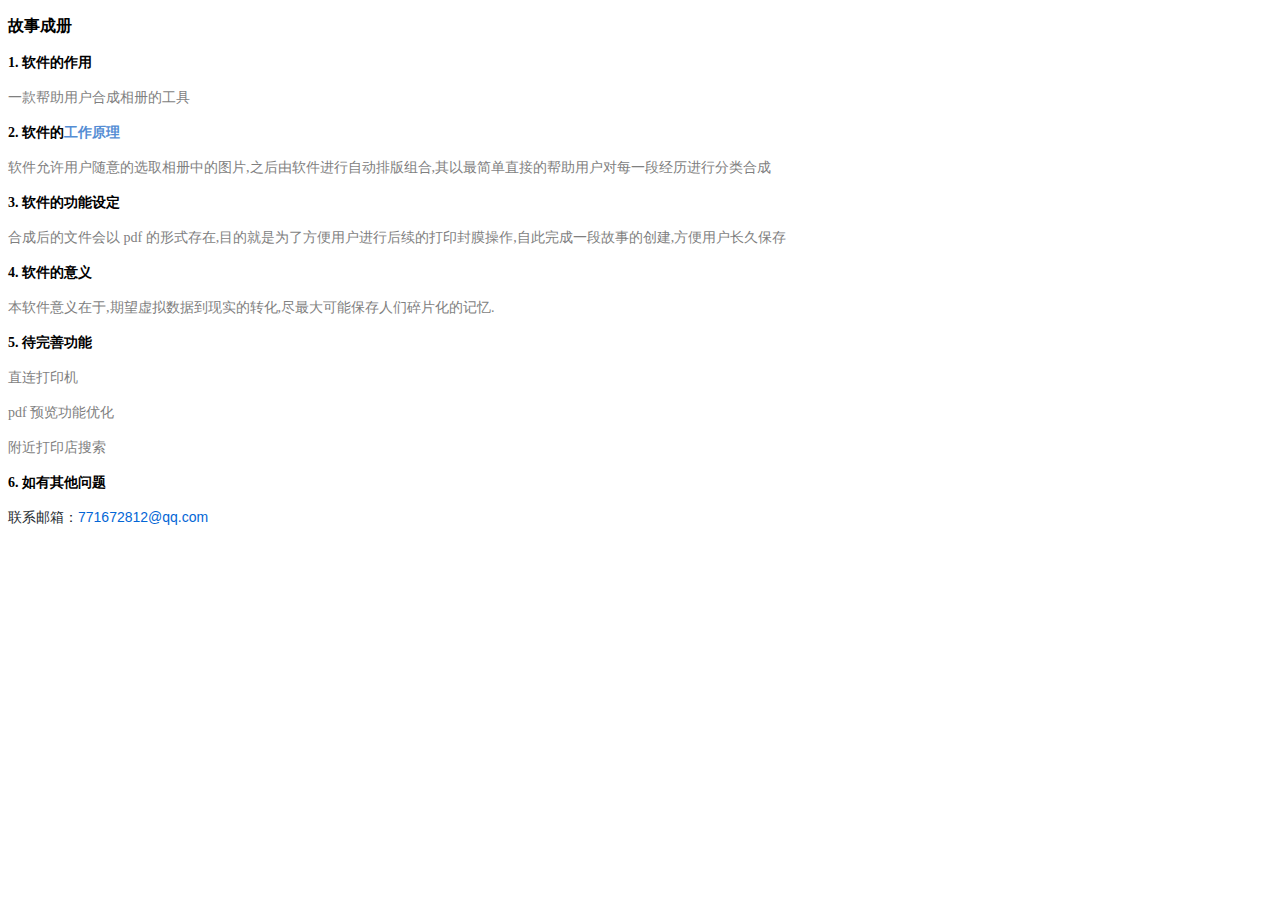
<file: about.html>
<!DOCTYPE html>
<html lang="en">
<head>
    <meta charset="UTF-8">
    <meta name="viewport" content="width=device-width,initial-scale=1">
    <title>关于故事成册</title>
</head>
<body>
<p>
    <strong>故事成册</strong>
</p>
<p>
    <span style="font-size: 14px;"><strong>1. 软件的作用</strong></span>
</p>
<p>
    <span style="font-size: 14px; color: rgb(127, 127, 127);">一款帮助用户合成相册的工具</span>
</p>
<p>
    <span style="color: rgb(0, 0, 0);"><strong><span style="font-size: 14px;">2. 软件的<a href="http://paotong.xin" target="_self" style="color: rgb(84, 141, 212); text-decoration: none;"><span style="font-size: 14px; color: rgb(84, 141, 212);">工作原理</span></a></span></strong></span>
</p>
<p>
    <span style="font-size: 14px; color: rgb(127, 127, 127);">软件允许用户随意的选取相册中的图片,之后由软件进行自动排版组合,其以最简单直接的帮助用户对每一段经历进行分类合成</span>
</p>
<p>
    <span style="color: rgb(0, 0, 0);"><strong><span style="font-size: 14px;">3. 软件的功能设定</span></strong></span>
</p>
<p>
    <span style="font-size: 14px; color: rgb(127, 127, 127);">合成后的文件会以 pdf 的形式存在,目的就是为了方便用户进行后续的打印封膜操作,自此完成一段故事的创建,方便用户长久保存</span>
</p>
<p>
    <span style="color: rgb(0, 0, 0);"><strong><span style="font-size: 14px;">4. 软件<span style="font-size: 14px; color: rgb(0, 0, 0);">的<span style="font-size: 14px;">意义</span></span></span></strong></span>
</p>
<p>
    <span style="color: rgb(127, 127, 127); font-size: 14px;">本软件意义在于,期望虚拟数据到现实的转化,尽最大可能保存人们碎片化的记忆.</span>
</p>
<p>
    <span style="color: rgb(0, 0, 0);"><strong><span style="font-size: 14px;">5. 待完善功能</span></strong></span>
</p>
<p>
    <span style="color: rgb(127, 127, 127); font-size: 14px;">直连打印机</span>
</p>
<p>
    <span style="color: rgb(127, 127, 127); font-size: 14px;">pdf 预览功能优化</span>
</p>
<p>
    <span style="color: rgb(127, 127, 127); font-size: 14px;">附近打印店搜索</span>
</p>
<p>
    <span style="color: rgb(0, 0, 0);"><strong><span style="font-size: 14px;">6.&nbsp;<span style="font-family: -apple-system, BlinkMacSystemFont, &quot;Segoe UI&quot;, Helvetica, Arial, sans-serif, &quot;Apple Color Emoji&quot;, &quot;Segoe UI Emoji&quot;; font-size: 14px; background-color: rgb(255, 255, 255);">如有其他问题</span></span></strong></span>
</p>
<p>
    <span style="color: rgb(127, 127, 127); font-size: 14px;"><span style="color: rgb(36, 41, 46); font-family: -apple-system, BlinkMacSystemFont, &quot;Segoe UI&quot;, Helvetica, Arial, sans-serif, &quot;Apple Color Emoji&quot;, &quot;Segoe UI Emoji&quot;;  background-color: rgb(255, 255, 255);">联系邮箱：</span><a href="mailto:584312311@qq.com" style="box-sizing: border-box; background-color: rgb(255, 255, 255); color: rgb(3, 102, 214); text-decoration-line: none; font-family: -apple-system, BlinkMacSystemFont, &quot;Segoe UI&quot;, Helvetica, Arial, sans-serif, &quot;Apple Color Emoji&quot;, &quot;Segoe UI Emoji&quot;; white-space: normal;">771672812@qq.com</a></span>
</p>
<p>
    <span style="color: rgb(127, 127, 127); font-size: 14px;"><br></span>
</p>
</body>
</html>
</file>
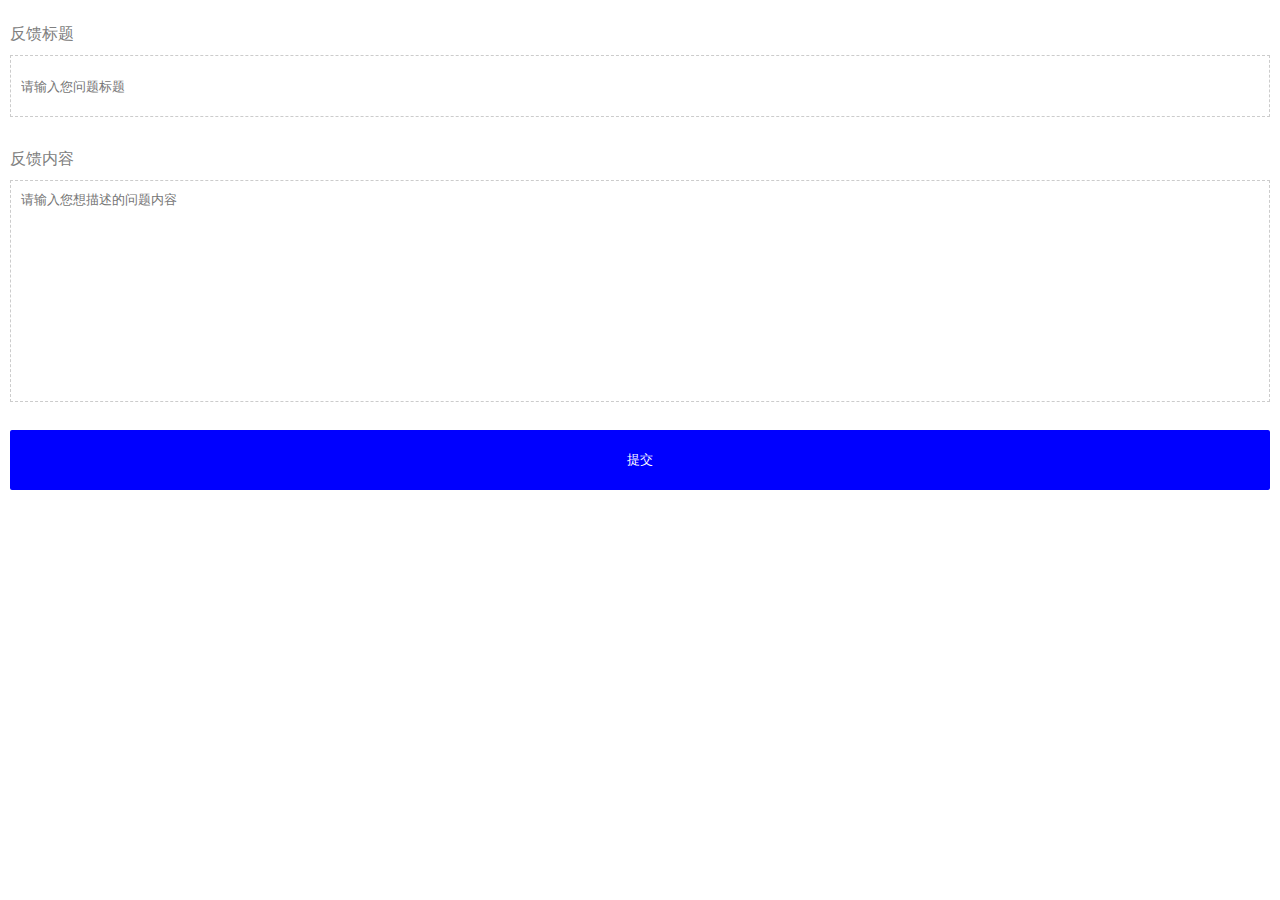
<file: feedback.html>
<!DOCTYPE html>
<html lang="en">
<head>
    <meta charset="UTF-8">
    <meta name="viewport" content="width=device-width,initial-scale=1">
    <meta name="referrer" content="no-referrer">
    <title>问题反馈</title>

    <link rel="stylesheet" href="./css/feedback-all-9d2c5d3490.css">

</head>
<body>
<div class="box">
    <span>反馈标题</span>
    <div class="input_base et_feedback_title">

        <input type="text" placeholder="请输入您问题标题">
    </div>

    <span>反馈内容</span>
    <div class="input_base et_feedback_content">
        <textarea name="content" maxlength="400" placeholder="请输入您想描述的问题内容"></textarea>
    </div>

    <div class="input_base">
        <input id="btn_upload" class="btn_upload" type="submit" value="提交">
    </div>

</div>

<script src="./css/feedback-all-2f8c35c806.js"></script>
<script>
    var btn=document.querySelector("#btn_upload");
    btn.ontouchstart=function(){
        console.log("按下了");
        this.className="btn_upload active";
    }
    btn.ontouchend=function(){
        console.log("松手了");
        this.className="btn_upload";
    }

    btn.onclick = function () {
        console.log("点击了")
        
        uploadMsg();
    }
    
    function uploadMsg() {

        showLoading();

        var ajaxObj = new XMLHttpRequest();
        ajaxObj.open("post","提交地址");
        ajaxObj.setRequestHeader('content-type','application/x-www-form-urlencoded');
        ajaxObj.send("name=xiaobo&age=18");
        ajaxObj.onreadystatechange = function () {

            setTimeout(function () {

                completeLoading();

                if(ajaxObj.readystate ==4 && ajaxObj.states == 200){

                    console.log(ajaxObj.responseText);

                }else{
                    console.log("提交失败!");
                }

            },3000);

        }

    }


</script>


</body>
</html>
</file>
<file: css/feedback-all-9d2c5d3490.css>
html,body,h1,h2,h3,h4,h5,p{
    padding: 0;
    margin: 0;
}

img {
    width: 100%;
    vertical-align: top;
}
a {
    display: block;
    text-decoration: none;
}

ul,ol{
    list-style: none;
    padding: 0px;
    margin: 0px;
}

.fn_viewport {
    width: 20rem;
    margin: 0 auto;
}

/*只有知道所有的屏幕尺寸时这种方式适用*/

@media only screen and (width: 320px) {
    html {
        font-size: 16px;
    }
}
@media only screen and (width: 360px) {
    html {
        font-size: 18px;
    }
}
@media only screen and (width: 375px) {
    html {
        font-size: 18.75px;
    }
}
@media only screen and (width: 393px) {
    html {
        font-size: 19.65px;
    }
}
@media only screen and (width: 400px) {
    html {
        font-size: 20px;
    }
}
@media only screen and (width: 414px) {
    html {
        font-size: 20.7px;
    }
}
@media only screen and (width: 640px) {
    html {
        font-size: 32px;
    }
}
@media only screen and (min-width: 640px) {
    html {
        font-size: 32px;
    }
}
.box {
  box-sizing: border-box;
  padding: 0.3125rem;
}
.box span {
  margin-top: 0.3125rem;
  font-size: 0.5rem;
  color: gray;
}
.box .input_base {
  width: 100%;
  height: 1.875rem;
  font-size: 0.8125rem;
  display: flex;
  box-sizing: border-box;
  -moz-box-sizing: border-box;
  -webkit-box-sizing: border-box;
  margin-bottom: 0.625rem;
  margin-top: 8px;
}
.box .input_base input {
  display: block;
  width: 100%;
  height: 100%;
  border: 1px dashed #cccccc;
  -webkit-appearance: none;
  -moz-appearance: none;
  appearance: none;
  padding: 0 0 0 0.3125rem;
  margin: 0px;
  background: #fff;
  outline: 0;
}
.box .input_base .btn_upload {
  height: 1.875rem;
  background: blue;
  color: #ffffff;
  border: none;
  padding: 0;
  border-radius: 0.0625rem;
}
.box .input_base .active {
  background-color: slateblue;
}
.box .et_feedback_content {
  height: 6.25rem;
  margin-bottom: 1.5625rem;
}
.box .et_feedback_content textarea {
  padding: 0.3125rem;
  width: 100%;
  height: 100%;
  overflow: auto;
  border: 1px dashed #cccccc;
  resize: none;
  outline: 0;
  border: 1px dashed #ccc;
}
</file>
